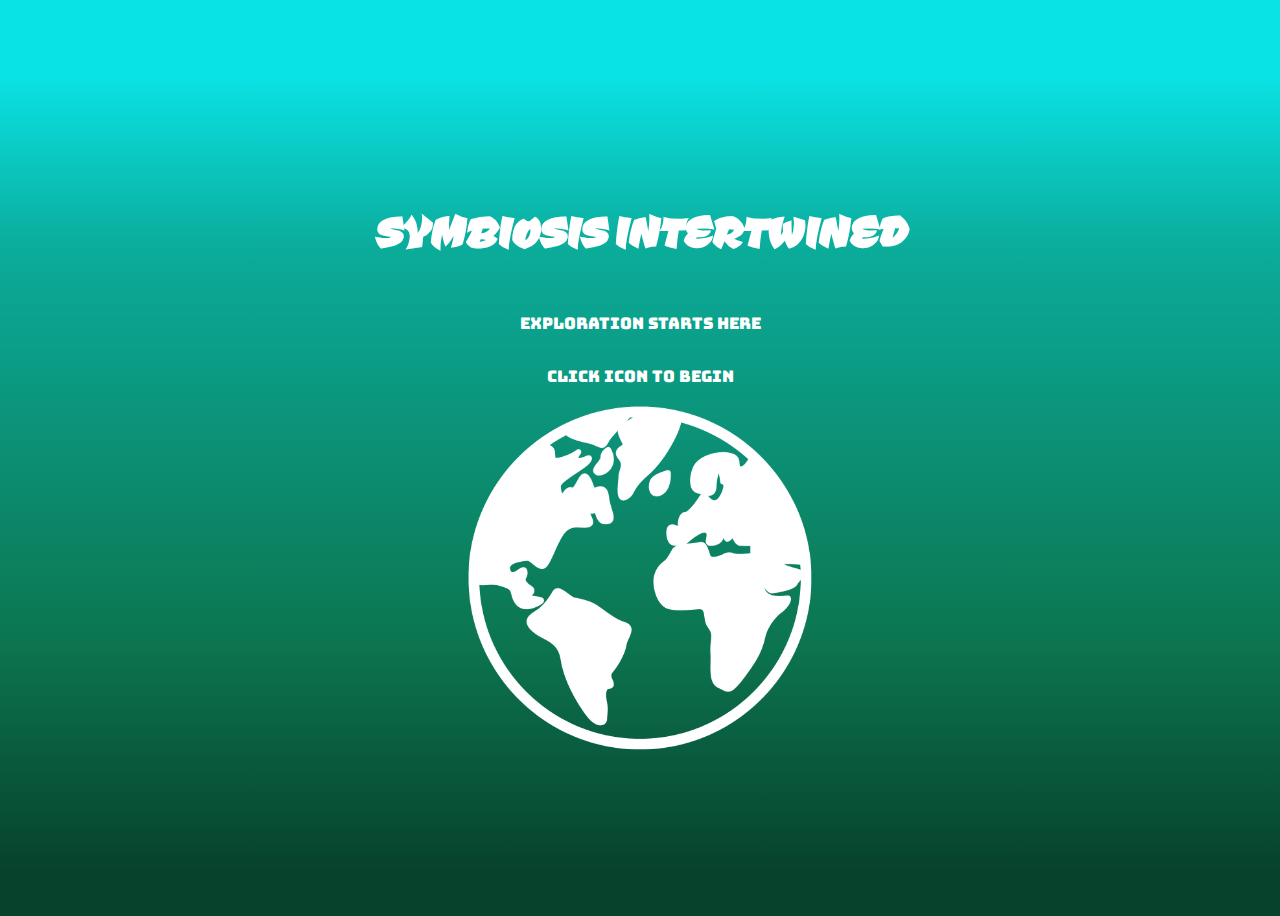
<file: index.html>
<html lang="en">
<head>
    <meta charset="UTF-8">
    <meta name="viewport" content="width=device-width, initial-scale=1.0">
    <title>Conservation-Intertwined-Ambient-Intro</title>

        <link rel="stylesheet" href="styles.css">

</head>
<body id="index">
    <div class="background-color">

      <!--Centering Page Content-->
        <div class="page-content">
            <h1 class="main-header-title" id="source-white">SYMBIOSIS INTERTWINED</h1>
            <p class="nav-title" id="source-white">exploration starts here</p>
            <p class="nav-title" id="source-white">Click icon to begin</p>
            <a href="origin.html"> 
                <img src="images/navi-button.png" width="350px">
            </a>
        </div>
    </div>
</body>
</html>
</file>
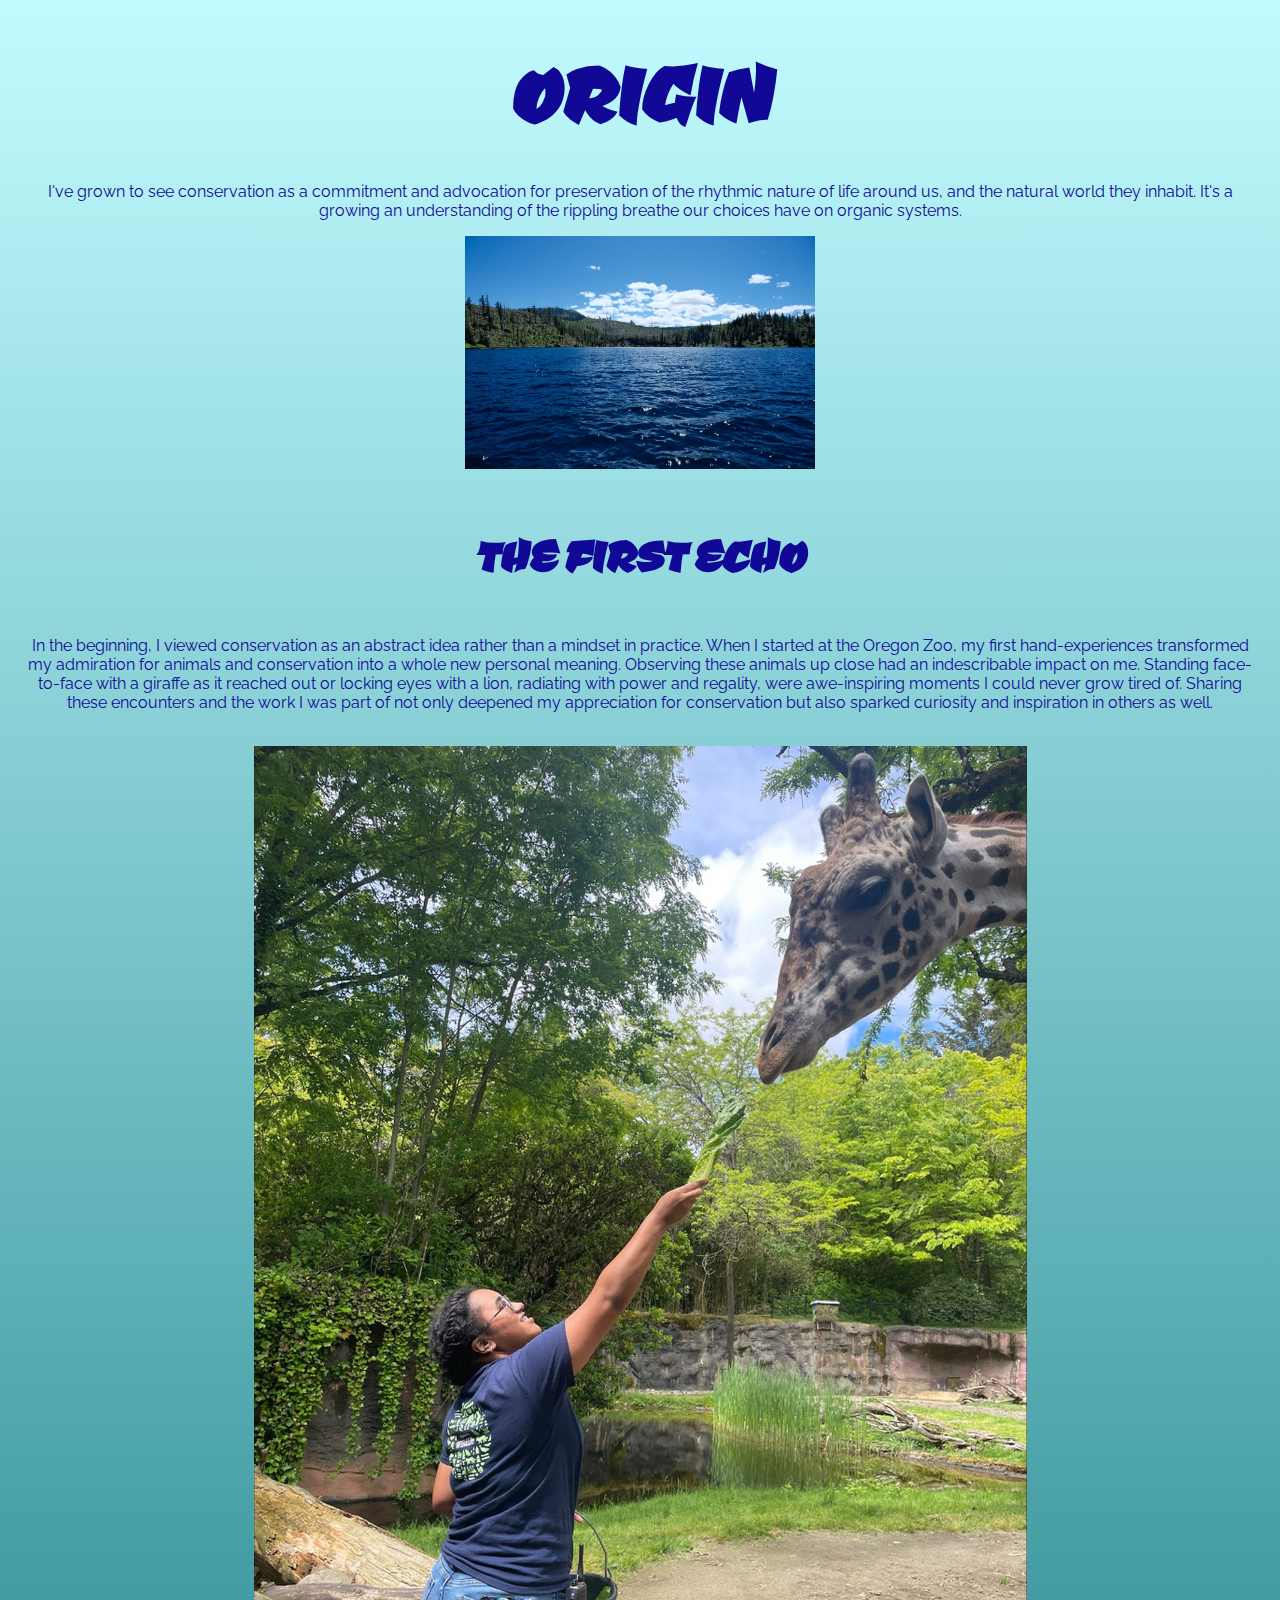
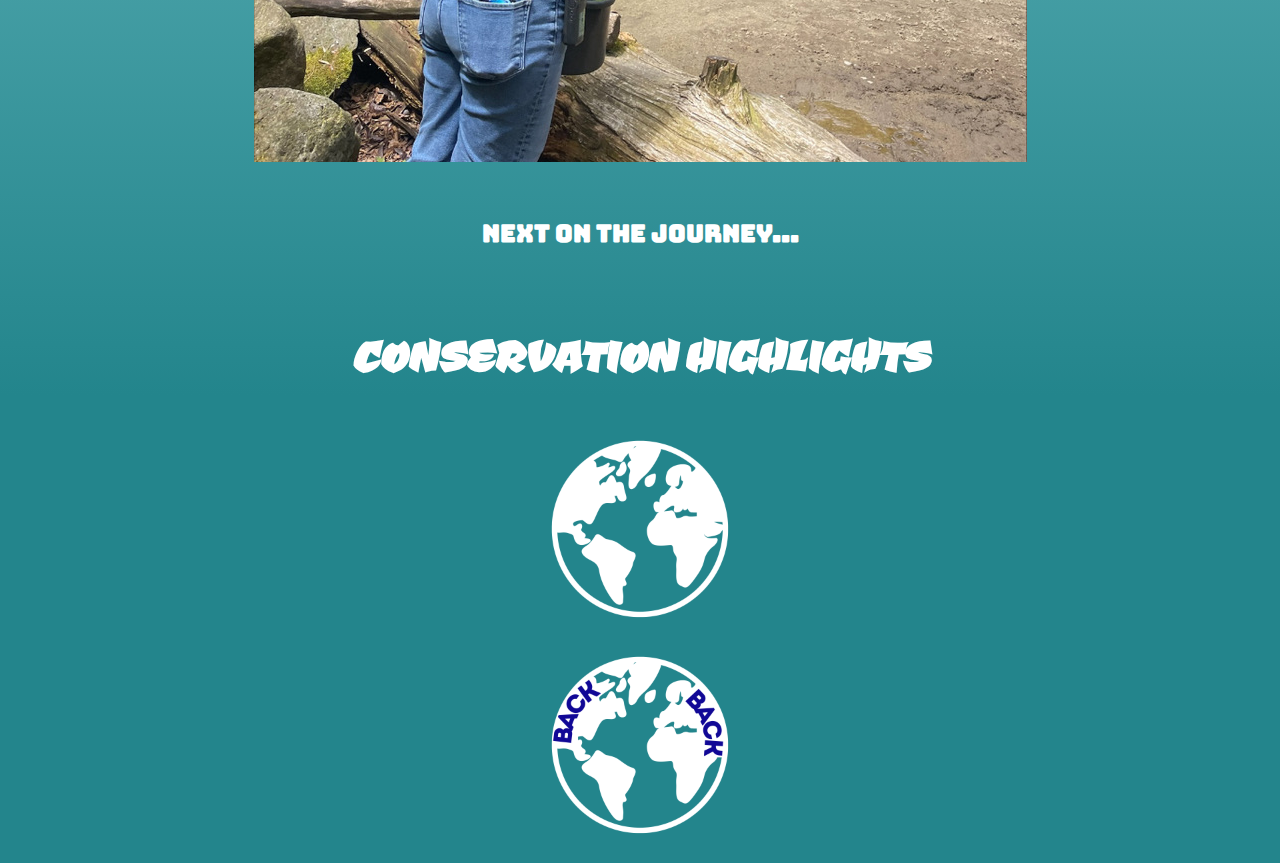
<file: origin.html>
<html lang="en">
<head>
    <meta charset="UTF-8">
    <meta name="viewport" content="width=device-width, initial-scale=1.0">
    <title>Origin</title>

        <link rel="stylesheet" href="styles.css">

</head>
<body id="origin">
    <div class="background-color">

      <!--Centering Page Content-->

        <div class="page-content">
            <h1 class="main-header-title" id="main-title-4" >ORIGIN</h1>
            <br>

            <p class="body-text" id="origin-blue">I've grown to see conservation as a commitment and advocation for preservation of the rhythmic nature of life around us, and the natural world they inhabit. It's a growing an understanding of the rippling breathe our choices have on organic systems.</p>
            <img src="images/blue-lake.jpeg" width="350px">
            <br>

            <h1 class="main-header-title" id="origin-blue">THE FIRST ECHO</h1>
            <p class="body-text" id="origin-blue">In the beginning, I viewed conservation as an abstract idea rather than a mindset in practice. When I started at the Oregon Zoo, my first hand-experiences transformed my admiration for animals and conservation into a whole new personal meaning. Observing these animals up close had an indescribable impact on me. Standing face-to-face with a giraffe as it reached out or locking eyes with a lion, radiating with power and regality, were awe-inspiring moments I could never grow tired of. Sharing these encounters and the work I was part of not only deepened my appreciation for conservation but also sparked curiosity and inspiration in others as well.</p>
            <br>

            <img src="images/feed-giraffe.jpeg">
            <br>
            <br>

            <h2  class="nav-title" id="source-white">NEXT ON THE JOURNEY...</h2>
            <h3  class="main-header-title" id="source-white">CONSERVATION HIGHLIGHTS</h3>
            <a href="conser-highlights.html">
                <img src="images/navi-button.png" class="nav-button">
            </a>
            <br>
            <br>
            <a href="index.html">
                <img src="images/BACK-button-zine.png" class="nav-button">
            </a>
        </div>
    </div>
</body>
</html>
</file>
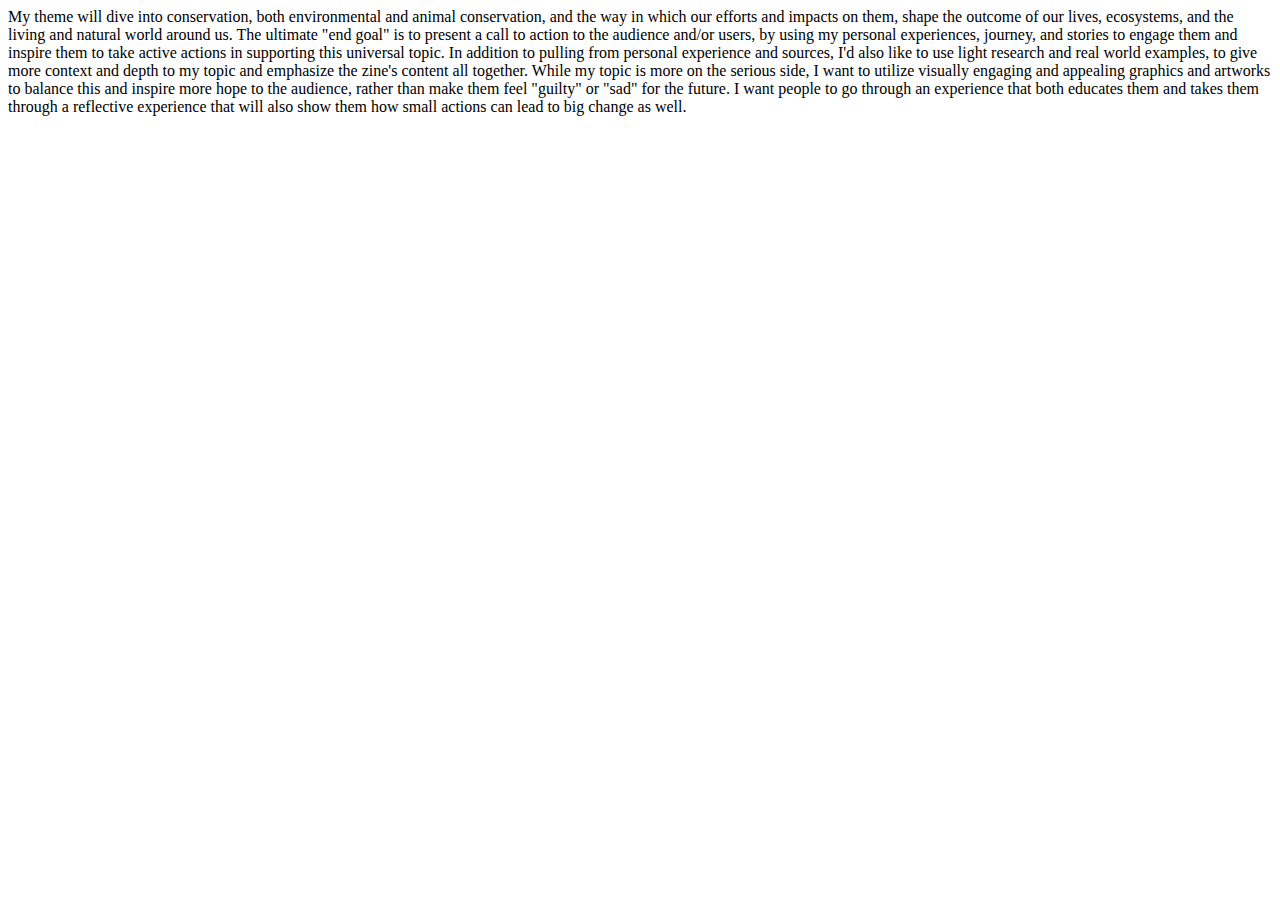
<file: proposal.html>
<html lang="en">
<head>
    <meta charset="UTF-8">
    <meta name="viewport" content="width=device-width, initial-scale=1.0">
    <title>ZINE-PROPOSAL</title>
    <link rel="stylesheet" href="styles.css">
</head>
<body>
    <div class="proposal-content">
        <p>My theme will dive into conservation, both environmental and animal conservation, and the way in which our efforts and impacts on them, shape the outcome of our lives, ecosystems, and the living and natural world around us. The ultimate "end goal" is to present a call to action to the audience and/or users, by using my personal experiences, journey, and stories to engage them and inspire them to take active actions in supporting this universal topic. In addition to pulling from personal experience and sources, I'd also like to use light research and real world examples, to give more context and depth to my topic and emphasize the zine's content all together. While my topic is more on the serious side, I want to utilize visually engaging and appealing graphics and artworks to balance this and inspire more hope to the audience, rather than make them feel "guilty" or "sad" for the future. I want people to go through an experience that both educates them and takes them through a reflective experience that will also show them how small actions can lead to big change as well. </p>
    </div>
</body>
</html>
</file>
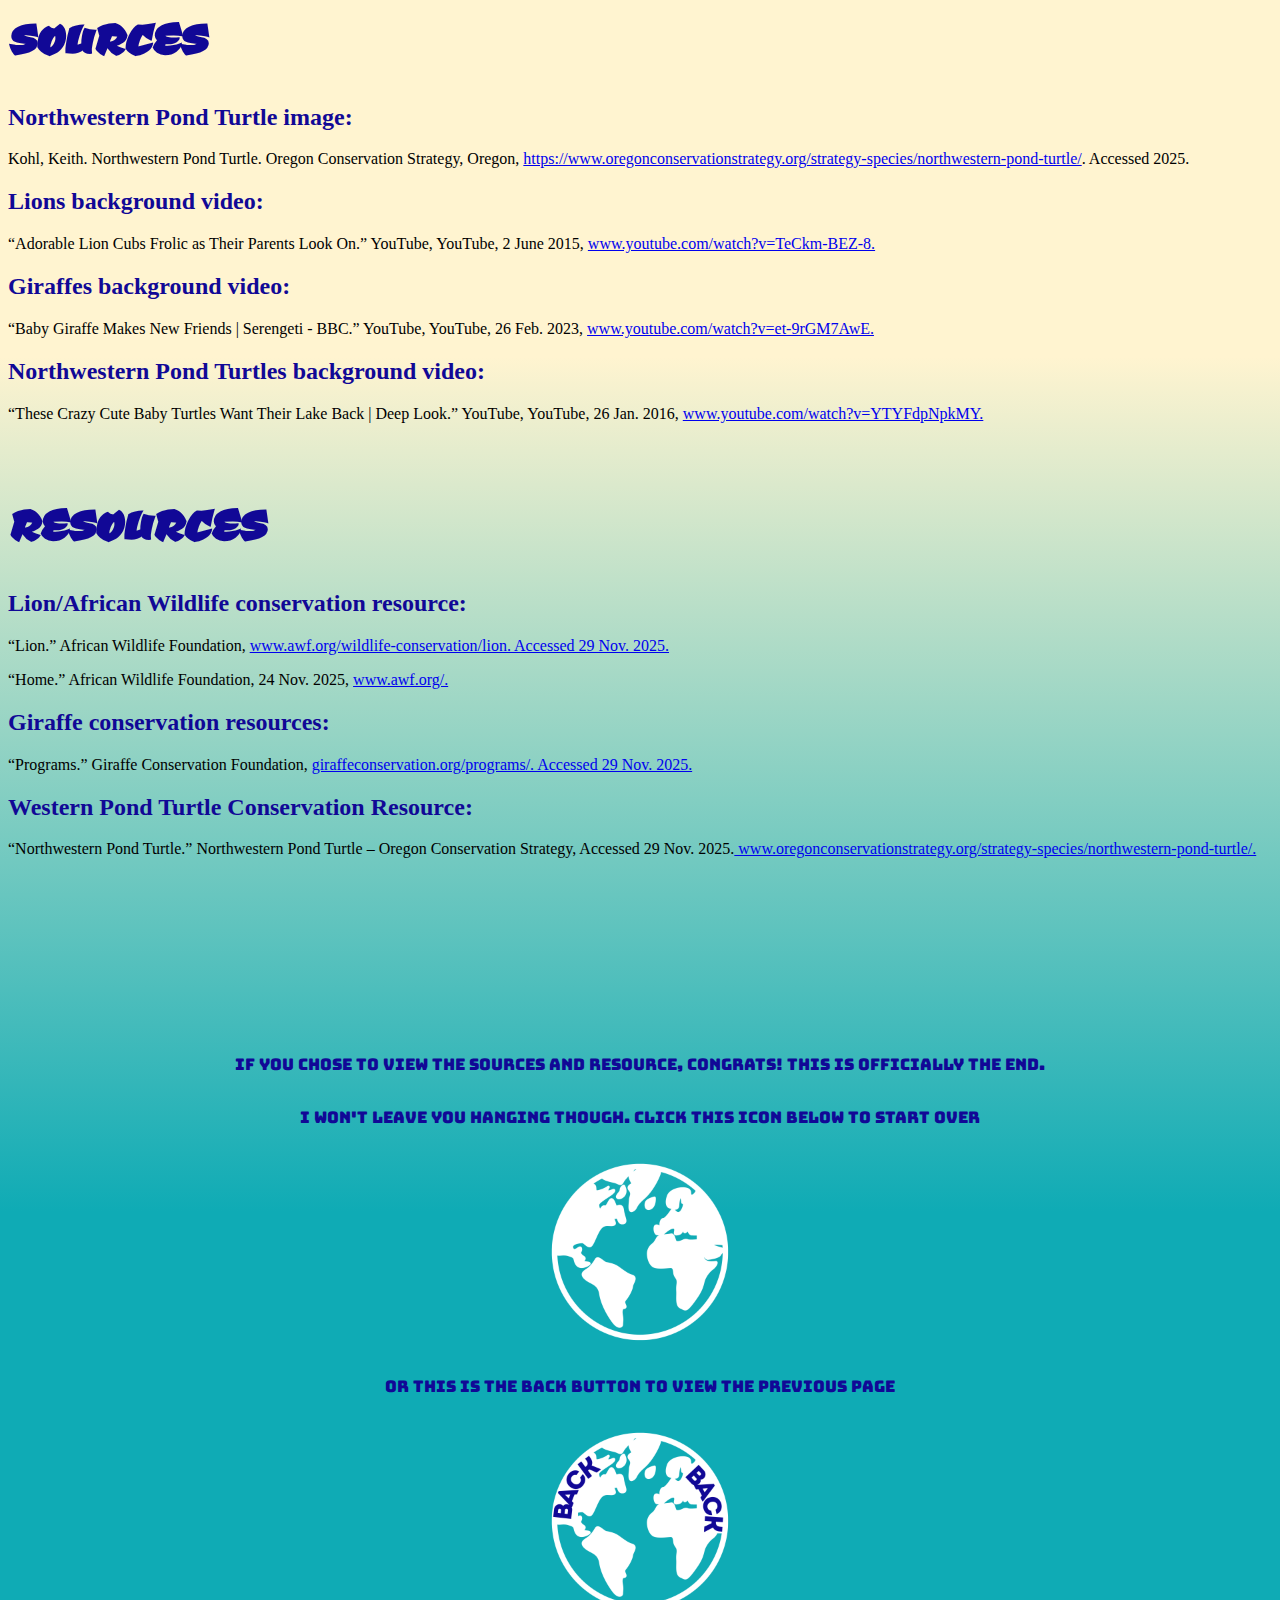
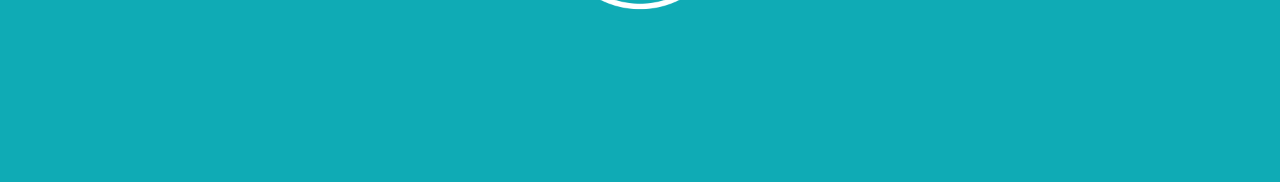
<file: sources-resorces.html>
<html lang="en">
<head>
    <meta charset="UTF-8">
    <meta name="viewport" content="width=device-width, initial-scale=1.0">
    <title>Sources-&-Resources</title>

        <link rel="stylesheet" href="styles.css">

</head>
<body  id="sources-resources">
    <div class="background-color">

        <h1 class="main-header-title" id="origin-blue">SOURCES</h1>

        <h2 class="source-resource-title" id="origin-blue">Northwestern Pond Turtle image:</h2>
        <p class="source-link">Kohl, Keith. Northwestern Pond Turtle. Oregon Conservation Strategy, Oregon, <a href="https://www.oregonconservationstrategy.org/strategy-species/northwestern-pond-turtle/">https://www.oregonconservationstrategy.org/strategy-species/northwestern-pond-turtle/</a>. Accessed 2025.</p>

        <h2 class="source-resource-title" id="origin-blue">Lions background video:</h2>
        <p class="source-link">“Adorable Lion Cubs Frolic as Their Parents Look On.” YouTube, YouTube, 2 June 2015, <a href="https://www.youtube.com/watch?v=TeCkm-BEZ-8">www.youtube.com/watch?v=TeCkm-BEZ-8.</a></p>

        <h2 class="source-resource-title" id="origin-blue">Giraffes background video:</h2>
        <p class="source-link">“Baby Giraffe Makes New Friends | Serengeti - BBC.” YouTube, YouTube, 26 Feb. 2023, <a href="https://www.youtube.com/watch?v=et-9rGM7AwE">www.youtube.com/watch?v=et-9rGM7AwE.</a></p>

        <h2 class="source-resource-title" id="origin-blue">Northwestern Pond Turtles background video:</h2>
        <p class="source-link">“These Crazy Cute Baby Turtles Want Their Lake Back | Deep Look.” YouTube, YouTube, 26 Jan. 2016, <a href="https://www.youtube.com/watch?v=YTYFdpNpkMY">www.youtube.com/watch?v=YTYFdpNpkMY.</a></p>
        <br>

        <h1 class="main-header-title" id="origin-blue">RESOURCES</h1>

        <h2 class="source-resource-title" id="origin-blue">Lion/African Wildlife conservation resource:</h2>
        <p class="source-link" id="source-link-1">“Lion.” African Wildlife Foundation, <a href="http://www.awf.org/wildlife-conservation/lion"> www.awf.org/wildlife-conservation/lion. Accessed 29 Nov. 2025.</a></p>
        <p class="source-link" id="source-link-1">“Home.” African Wildlife Foundation, 24 Nov. 2025, <a href="https://www.awf.org/">www.awf.org/.</a></p>

        <h2 class="source-resource-title" id="origin-blue">Giraffe conservation resources:</h2>
        <p class="source-link" id="source-link-1">“Programs.” Giraffe Conservation Foundation, <a href="http://giraffeconservation.org/programs/"> giraffeconservation.org/programs/. Accessed 29 Nov. 2025.</a></p>

        <h2 class="source-resource-title" id="origin-blue">Western Pond Turtle Conservation Resource:</h2>
        <p class="source-link" id="source-link-1">“Northwestern Pond Turtle.” Northwestern Pond Turtle – Oregon Conservation Strategy, Accessed 29 Nov. 2025.<a href="http://www.oregonconservationstrategy.org/strategy-species/northwestern-pond-turtle/"> www.oregonconservationstrategy.org/strategy-species/northwestern-pond-turtle/.</a></p>

        <!--SPECIAL NAVIGATION FOR SOURCES-RESOURCES PAGE-->
        <div class="page-content">
            <p class="nav-title" id="origin-blue">If you chose to view the sources and resource, congrats! This is officially the end.</p>
            <p class="nav-title" id="origin-blue">I won't leave you hanging though. Click this icon below to start over</p>
            <br>

            <a href="index.html">
                <img src="images/navi-button.png" class="nav-button">
            </a>
            <br>
            <p class="nav-title" id="origin-blue">OR this is the back button to view the previous page</p>
            <br>
            <a href="expansion.html">
                <img src="images/BACK-button-zine.png" class="nav-button">
            </a>
        </div>
    </div>




</body>
</html>
</file>
<file: styles.css>
@font-face {
    font-family: main-header-font;
    src: url(fonts/CevicheOne-Regular.ttf);
}

@font-face {
    font-family: nav-font;
    src: url(fonts/Bungee-Regular.ttf);
}

@font-face {
    font-family: second-header-font;
    src: url(fonts/SedgwickAveDisplay-Regular.ttf);
}

@font-face {
    font-family: third-header-font;
    src: url(fonts/Alata-Regular.ttf);
}

@font-face {
    font-family: body-font;
    src: url(fonts/Raleway-VariableFont_wght.ttf);
}

.proposal {
    display: block;
    text-align: center;
    margin: 20px;
	width: 50%;
}

.page-content{
    display: flex;
    flex-direction: column;
    justify-content: center;
    align-items: center;
    text-align: center;
    min-height: 100vh;
    width: 100%;
    padding: 20px;
    box-sizing: border-box;
}

.body {
    min-height: 100vh;
    background-repeat: no-repeat;
    background-size: 300% 300%;
    animation: gradientShift 30s ease infinite;}

#index {
    background: linear-gradient(#0AE3E6 8%, #0BAC9B 27%,#0C7550 70%, #07422D 95%);
    animation: gradientShift 30s ease infinite;

}

#conser-highlights {
    background: linear-gradient(#C2FBFF 0%, #23858C 81%);
}

#expansion{
    background: linear-gradient(#0082AE 36%, #1843C4 75%);
}

#origin{
    background:linear-gradient(#C2FBFF 0%, #23858C 81%);
}

#sources-resources{
    background:linear-gradient(#FFF4D0 20%, #0FABB5 68%);

}

.back-video{
    position: fixed;
    top: 0;
    left: 0;
    width: 100%;
    height:100%;
    object-fit: cover;
    z-index: -1;
    background-color: white;
}

.main-header-title{
    font-family: main-header-font;
    font-size: 56px;
}

#main-title-1 {
    font-size: 140px;
    color: white;
    margin-top: 20px;
}

#main-title-2 {
    font-size: 95px;
    color: white;
    margin-top: 20px;

}

#main-title-3 {
    font-size: 57px;
    color: white;
    margin-top: 10px;
}

#main-title-4 {
    font-size: 100px;
    color: #110896;
    margin-top: 10px;
    margin-bottom: 5px;
}

#origin-blue{
    color: #110896;
}

#source-white{
    color: white;
}

.secondary-header-title{
    font-family: second-header-font;
    font-size: 38px;
}
#second-title-1 {
    font-size: 46px;
    color: white;
    margin: 10px 0px;
}

.third-header-text{
    font-family:third-header-font;
    margin-bottom: 35px;
}

.body-text{
    font-family: body-font;
}

#source-red{
    color: #FF0000;
}

#source-blue{
    color: #001ADD;
}

#source-light{
    color: #ffffff;
}


.nav-title{
    font-family: nav-font;
}

.nav-button{
    width: 180px;
    height: auto;
}
</file>
